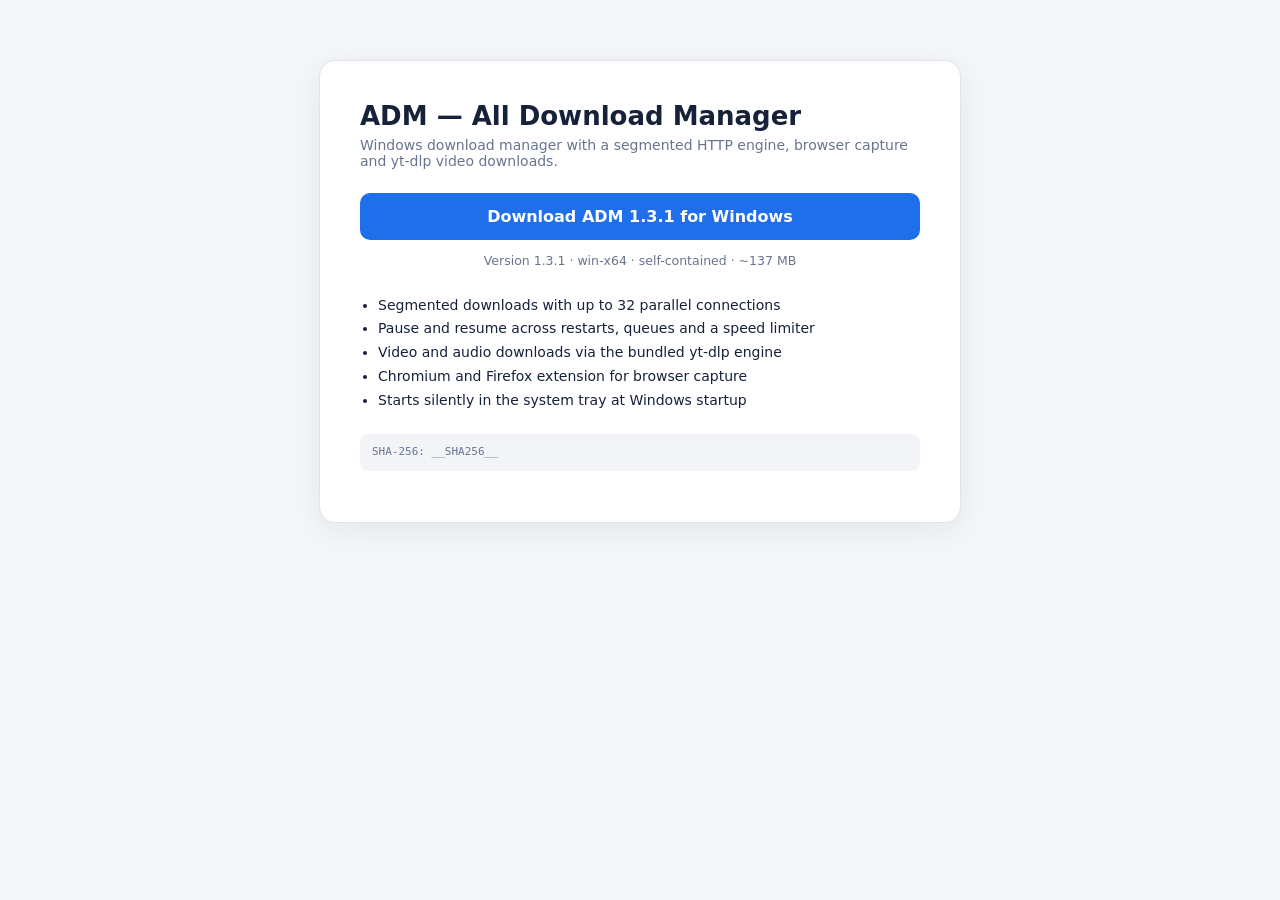
<file: docs/index.html>
<!DOCTYPE html>
<html lang="en">
<head>
  <meta charset="utf-8" />
  <meta name="viewport" content="width=device-width, initial-scale=1" />
  <title>ADM — All Download Manager</title>
  <style>
    :root { color-scheme: light dark; }
    body {
      margin: 0;
      font-family: "Segoe UI", system-ui, sans-serif;
      background: #f4f6f9;
      color: #16213a;
      display: flex;
      justify-content: center;
      padding: 60px 20px;
    }
    @media (prefers-color-scheme: dark) {
      body { background: #0e1420; color: #e7ecf5; }
      .card { background: #161f2e !important; border-color: #26314a !important; }
    }
    .card {
      background: #ffffff;
      border: 1px solid #dfe4ec;
      border-radius: 16px;
      padding: 40px;
      max-width: 560px;
      width: 100%;
      box-shadow: 0 8px 30px rgba(20, 35, 70, 0.07);
    }
    h1 { margin: 0 0 6px; font-size: 26px; }
    .sub { margin: 0 0 24px; color: #67748f; font-size: 14px; }
    .dl {
      display: block;
      text-align: center;
      text-decoration: none;
      background: #1f6feb;
      color: #fff;
      font-weight: 600;
      padding: 14px 18px;
      border-radius: 10px;
      margin-bottom: 10px;
    }
    .dl:hover { background: #1a5fd0; }
    .meta { font-size: 12.5px; color: #67748f; text-align: center; margin-bottom: 26px; }
    ul { margin: 0; padding-left: 18px; line-height: 1.7; font-size: 14px; }
    .hash {
      font-family: Consolas, monospace;
      font-size: 11px;
      word-break: break-all;
      color: #67748f;
      background: rgba(127, 143, 175, 0.1);
      border-radius: 8px;
      padding: 10px 12px;
      margin-top: 22px;
      line-height: 1.5;
    }
  </style>
</head>
<body>
  <div class="card">
    <h1>ADM — All Download Manager</h1>
    <p class="sub">Windows download manager with a segmented HTTP engine, browser capture and yt-dlp video downloads.</p>

    <a class="dl" href="ADM-Setup-1.3.1.exe" download>Download ADM 1.3.1 for Windows</a>
    <p class="meta">Version 1.3.1 &middot; win-x64 &middot; self-contained &middot; ~137 MB</p>

    <ul>
      <li>Segmented downloads with up to 32 parallel connections</li>
      <li>Pause and resume across restarts, queues and a speed limiter</li>
      <li>Video and audio downloads via the bundled yt-dlp engine</li>
      <li>Chromium and Firefox extension for browser capture</li>
      <li>Starts silently in the system tray at Windows startup</li>
    </ul>

    <p class="hash" id="sha">SHA-256: __SHA256__</p>
  </div>
</body>
</html>
</file>
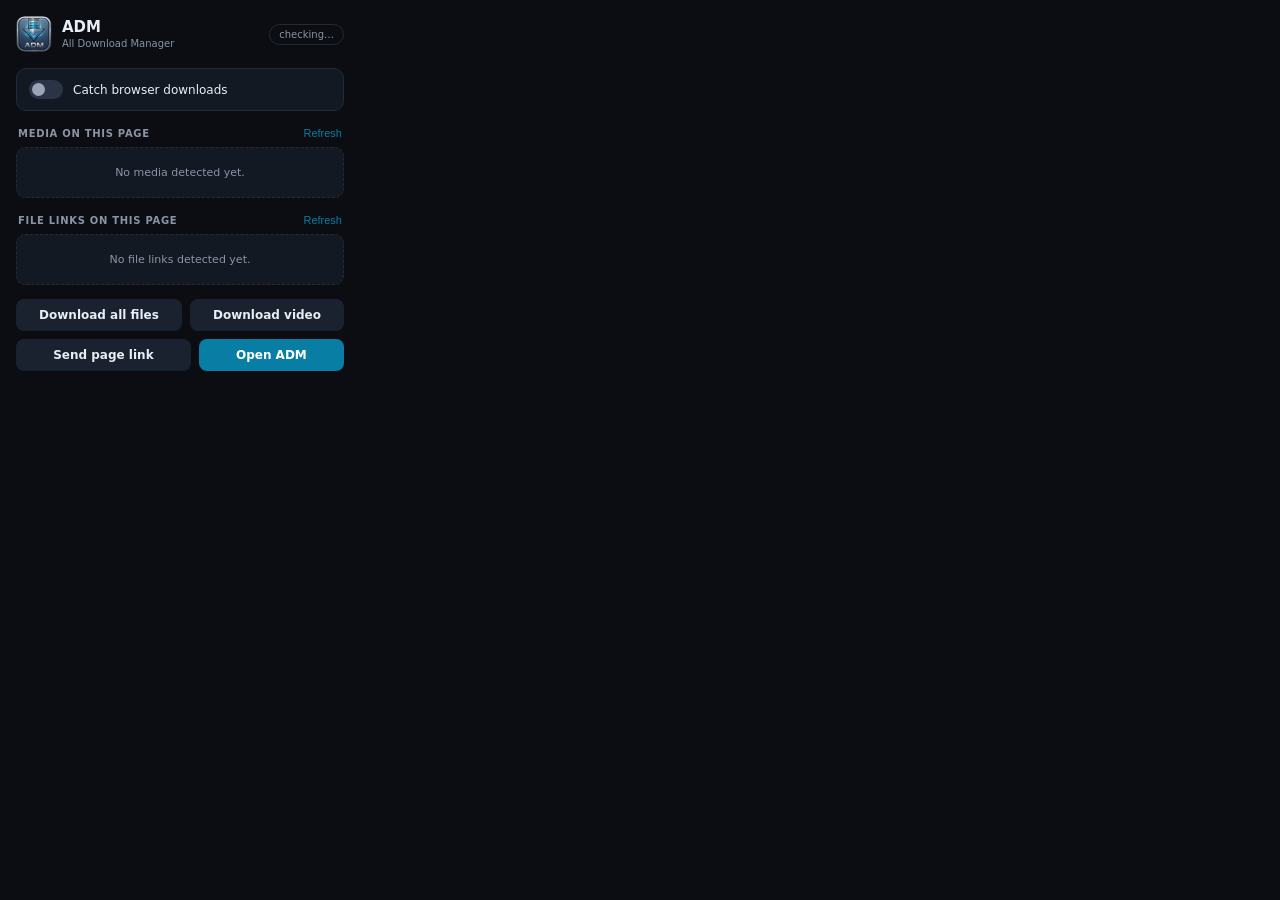
<file: extension/popup.html>
<!DOCTYPE html>
<html lang="en">
<head>
  <meta charset="utf-8" />
  <meta name="viewport" content="width=device-width, initial-scale=1" />
  <title>ADM</title>
  <link rel="stylesheet" href="popup.css" />
</head>
<body>
  <header class="header">
    <div class="brand">
      <img class="logo" src="icons/icon48.png" alt="ADM logo" />
      <div>
        <div class="title">ADM</div>
        <div class="subtitle">All Download Manager</div>
      </div>
    </div>
    <span id="connection" class="pill">checking…</span>
  </header>

  <label class="toggle">
    <input type="checkbox" id="intercept" />
    <span class="switch" aria-hidden="true"></span>
    <span class="toggle-label">Catch browser downloads</span>
  </label>

  <div class="section-head">
    <span>MEDIA ON THIS PAGE</span>
    <button id="refresh" class="link">Refresh</button>
  </div>

  <div id="media" class="media-list">
    <div class="empty">No media detected yet.</div>
  </div>

  <div class="section-head">
    <span>FILE LINKS ON THIS PAGE</span>
    <button id="refreshFiles" class="link">Refresh</button>
  </div>

  <div id="files" class="media-list">
    <div class="empty">No file links detected yet.</div>
  </div>

  <div class="actions">
    <button id="downloadAll" class="btn secondary">Download all files</button>
    <button id="downloadVideo" class="btn secondary">Download video</button>
    <button id="sendPage" class="btn secondary">Send page link</button>
    <button id="openApp" class="btn primary">Open ADM</button>
  </div>

  <div id="status" class="status" role="status"></div>

  <script src="popup.js"></script>
</body>
</html>
</file>
<file: extension/popup.css>
:root {
  color-scheme: dark;
  --bg: #0b0d12;
  --surface: #131923;
  --surface-alt: #1a2230;
  --border: #212a38;
  --text: #e9edf5;
  --muted: #8a94a6;
  --accent: #087ea4;
  --success: #3dd68c;
  --danger: #ff6b6b;
}

* {
  box-sizing: border-box;
}

body {
  width: 360px;
  margin: 0;
  padding: 16px;
  background: var(--bg);
  color: var(--text);
  font-family: "Segoe UI", system-ui, sans-serif;
  font-size: 13px;
}

.header {
  display: flex;
  align-items: center;
  justify-content: space-between;
  margin-bottom: 16px;
}

.brand {
  display: flex;
  align-items: center;
  gap: 10px;
}

.logo {
  width: 36px;
  height: 36px;
  border-radius: 9px;
  object-fit: cover;
  flex: 0 0 36px;
}

.title {
  font-size: 15px;
  font-weight: 700;
  line-height: 1.1;
}

.subtitle {
  font-size: 10px;
  color: var(--muted);
  margin-top: 2px;
}

.pill {
  font-size: 10px;
  color: var(--muted);
  border: 1px solid var(--border);
  border-radius: 999px;
  padding: 4px 9px;
  white-space: nowrap;
}

.pill.ok {
  color: var(--success);
  border-color: rgba(61, 214, 140, 0.4);
}

.pill.err {
  color: var(--danger);
  border-color: rgba(255, 107, 107, 0.4);
}

.toggle {
  display: flex;
  align-items: center;
  gap: 10px;
  background: var(--surface);
  border: 1px solid var(--border);
  border-radius: 10px;
  padding: 11px 12px;
  cursor: pointer;
  user-select: none;
}

.toggle input {
  display: none;
}

.switch {
  width: 34px;
  height: 19px;
  border-radius: 999px;
  background: #2a3446;
  position: relative;
  transition: background 0.15s ease;
  flex: none;
}

.switch::after {
  content: "";
  position: absolute;
  top: 3px;
  left: 3px;
  width: 13px;
  height: 13px;
  border-radius: 50%;
  background: #9aa5b8;
  transition: transform 0.15s ease, background 0.15s ease;
}

.toggle input:checked + .switch {
  background: var(--accent);
}

.toggle input:checked + .switch::after {
  transform: translateX(15px);
  background: white;
}

.toggle-label {
  font-size: 12px;
}

.section-head {
  display: flex;
  align-items: center;
  justify-content: space-between;
  margin: 16px 2px 8px;
  font-size: 10px;
  letter-spacing: 0.07em;
  color: var(--muted);
  font-weight: 600;
}

.link {
  background: none;
  border: none;
  color: var(--accent);
  font-size: 11px;
  cursor: pointer;
  padding: 0;
}

.media-list {
  max-height: 260px;
  overflow-y: auto;
  display: flex;
  flex-direction: column;
  gap: 6px;
}

.media {
  display: flex;
  align-items: center;
  gap: 10px;
  background: var(--surface);
  border: 1px solid var(--border);
  border-radius: 9px;
  padding: 9px 10px;
}

.media-icon {
  width: 30px;
  height: 30px;
  flex: none;
  border-radius: 7px;
  background: var(--surface-alt);
  color: var(--muted);
  display: flex;
  align-items: center;
  justify-content: center;
  font-size: 14px;
}

.media-info {
  min-width: 0;
  flex: 1;
}

.media-title {
  font-size: 12px;
  white-space: nowrap;
  overflow: hidden;
  text-overflow: ellipsis;
}

.media-meta {
  font-size: 10px;
  color: var(--muted);
  margin-top: 2px;
  white-space: nowrap;
  overflow: hidden;
  text-overflow: ellipsis;
}

.mini-btn {
  width: 28px;
  height: 28px;
  flex: none;
  border: none;
  border-radius: 7px;
  background: var(--surface-alt);
  color: var(--text);
  font-size: 14px;
  cursor: pointer;
}

.mini-btn:hover {
  background: var(--accent);
}

.mini-btn:disabled {
  opacity: 0.5;
  cursor: default;
}

.empty {
  background: var(--surface);
  border: 1px dashed var(--border);
  border-radius: 9px;
  padding: 18px 12px;
  text-align: center;
  color: var(--muted);
  font-size: 11px;
}

.actions {
  display: flex;
  flex-wrap: wrap;
  gap: 8px;
  margin-top: 14px;
}

.btn {
  flex: 1 1 auto;
  border: none;
  border-radius: 8px;
  padding: 9px 10px;
  font-size: 12px;
  font-weight: 600;
  cursor: pointer;
  font-family: inherit;
  white-space: nowrap;
}

.btn.secondary {
  background: var(--surface-alt);
  color: var(--text);
}

.btn.secondary:hover {
  background: #232d3f;
}

.btn.primary {
  background: var(--accent);
  color: white;
}

.btn.primary:hover {
  background: #5e93ff;
}

.status {
  min-height: 16px;
  margin-top: 10px;
  font-size: 11px;
  color: var(--muted);
}

.status.ok {
  color: var(--success);
}

.status.err {
  color: var(--danger);
}

::-webkit-scrollbar {
  width: 6px;
}

::-webkit-scrollbar-thumb {
  background: #2a3446;
  border-radius: 3px;
}
</file>
